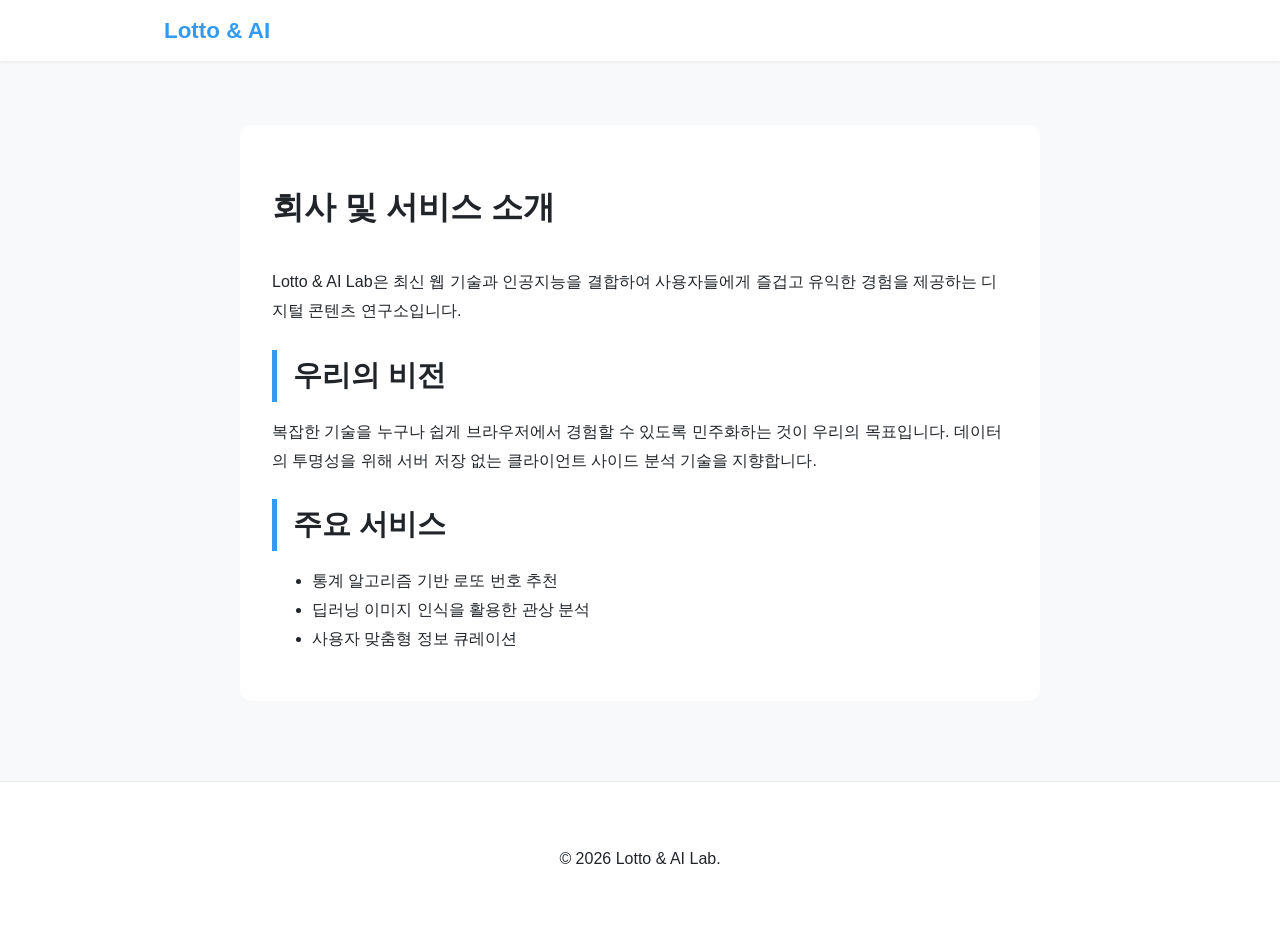
<file: about.html>
<!DOCTYPE html>
<html lang="ko">
<head>
    <meta charset="UTF-8">
    <title>회사 소개 | Lotto & AI</title>
    <link rel="stylesheet" href="style.css">
    <style>
        .legal-content { max-width: 800px; margin: 4rem auto; padding: 2rem; background: var(--container-bg); border-radius: 12px; line-height: 1.8; color: var(--text-color); }
        h1 { margin-bottom: 2rem; }
    </style>
</head>
<body>
    <nav class="navbar"><div class="nav-container"><a href="index.html" class="nav-brand">Lotto & AI</a></div></nav>
    <div class="legal-content">
        <h1>회사 및 서비스 소개</h1>
        <p>Lotto & AI Lab은 최신 웹 기술과 인공지능을 결합하여 사용자들에게 즐겁고 유익한 경험을 제공하는 디지털 콘텐츠 연구소입니다.</p>
        
        <h2>우리의 비전</h2>
        <p>복잡한 기술을 누구나 쉽게 브라우저에서 경험할 수 있도록 민주화하는 것이 우리의 목표입니다. 데이터의 투명성을 위해 서버 저장 없는 클라이언트 사이드 분석 기술을 지향합니다.</p>

        <h2>주요 서비스</h2>
        <ul>
            <li>통계 알고리즘 기반 로또 번호 추천</li>
            <li>딥러닝 이미지 인식을 활용한 관상 분석</li>
            <li>사용자 맞춤형 정보 큐레이션</li>
        </ul>
    </div>
    <footer class="footer"><p>&copy; 2026 Lotto & AI Lab.</p></footer>
</body>
</html>
</file>
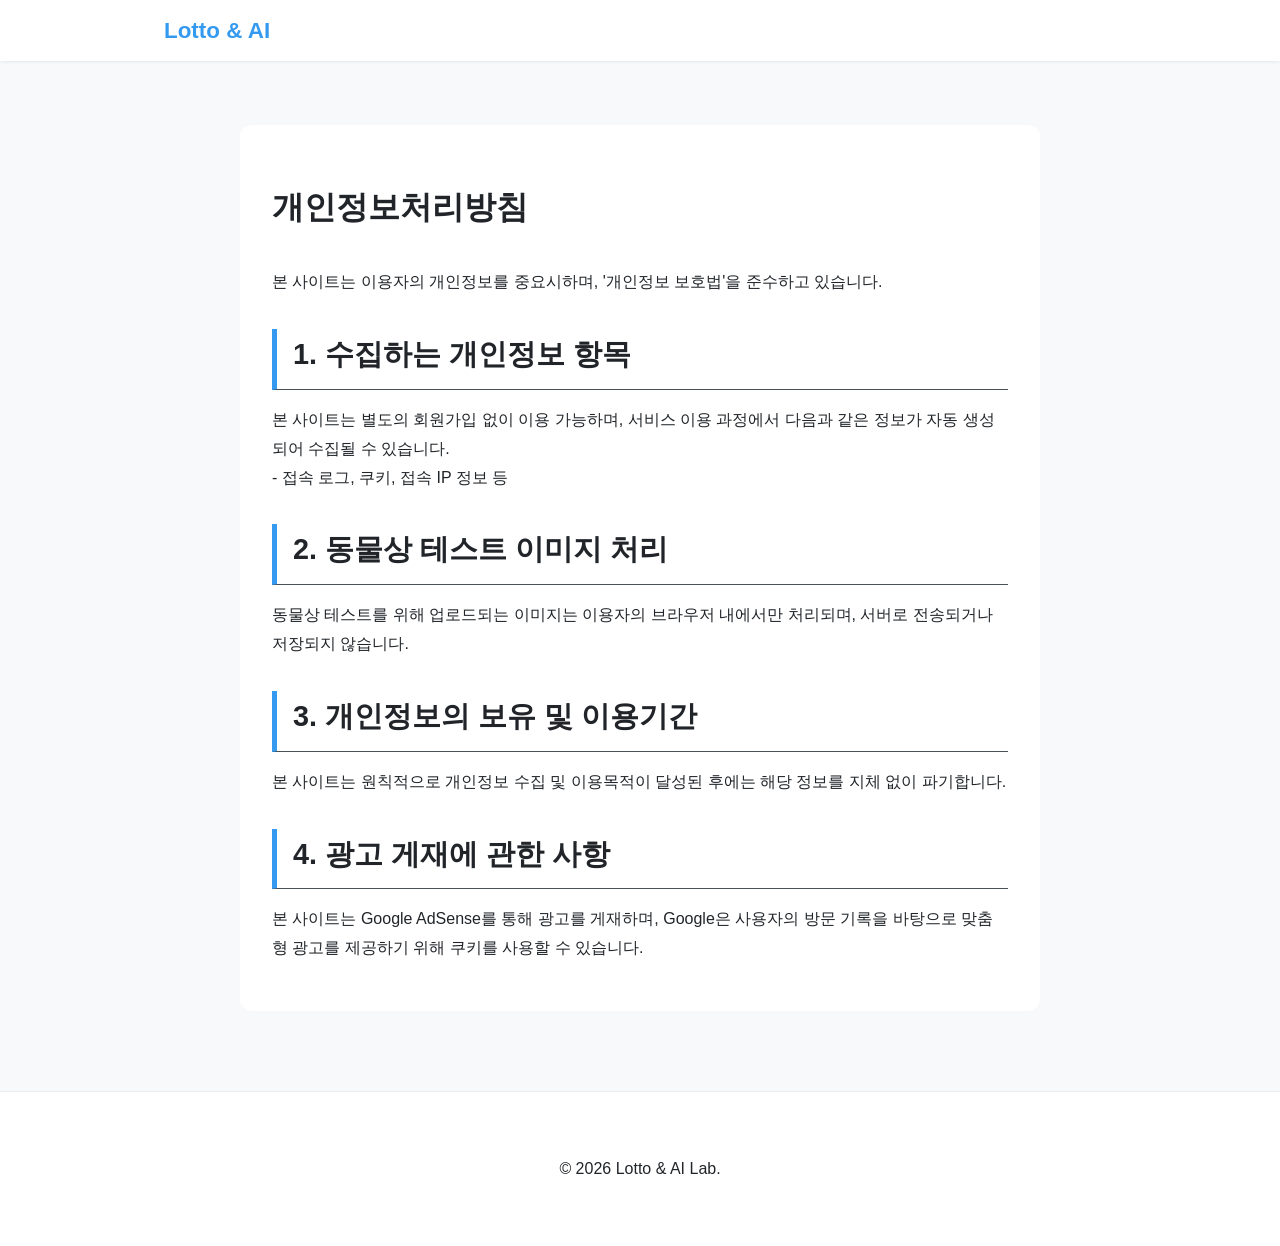
<file: privacy.html>
<!DOCTYPE html>
<html lang="ko">
<head>
    <meta charset="UTF-8">
    <title>개인정보처리방침 | Lotto & AI</title>
    <link rel="stylesheet" href="style.css">
    <style>
        .legal-content { max-width: 800px; margin: 4rem auto; padding: 2rem; background: var(--container-bg); border-radius: 12px; line-height: 1.8; color: var(--text-color); }
        h1 { margin-bottom: 2rem; }
        h2 { margin-top: 2rem; border-bottom: 1px solid var(--row-text); padding-bottom: 0.5rem; }
    </style>
</head>
<body>
    <nav class="navbar"><div class="nav-container"><a href="index.html" class="nav-brand">Lotto & AI</a></div></nav>
    <div class="legal-content">
        <h1>개인정보처리방침</h1>
        <p>본 사이트는 이용자의 개인정보를 중요시하며, '개인정보 보호법'을 준수하고 있습니다.</p>
        
        <h2>1. 수집하는 개인정보 항목</h2>
        <p>본 사이트는 별도의 회원가입 없이 이용 가능하며, 서비스 이용 과정에서 다음과 같은 정보가 자동 생성되어 수집될 수 있습니다.<br>
        - 접속 로그, 쿠키, 접속 IP 정보 등</p>

        <h2>2. 동물상 테스트 이미지 처리</h2>
        <p>동물상 테스트를 위해 업로드되는 이미지는 이용자의 브라우저 내에서만 처리되며, 서버로 전송되거나 저장되지 않습니다.</p>

        <h2>3. 개인정보의 보유 및 이용기간</h2>
        <p>본 사이트는 원칙적으로 개인정보 수집 및 이용목적이 달성된 후에는 해당 정보를 지체 없이 파기합니다.</p>

        <h2>4. 광고 게재에 관한 사항</h2>
        <p>본 사이트는 Google AdSense를 통해 광고를 게재하며, Google은 사용자의 방문 기록을 바탕으로 맞춤형 광고를 제공하기 위해 쿠키를 사용할 수 있습니다.</p>
    </div>
    <footer class="footer"><p>&copy; 2026 Lotto & AI Lab.</p></footer>
</body>
</html>
</file>
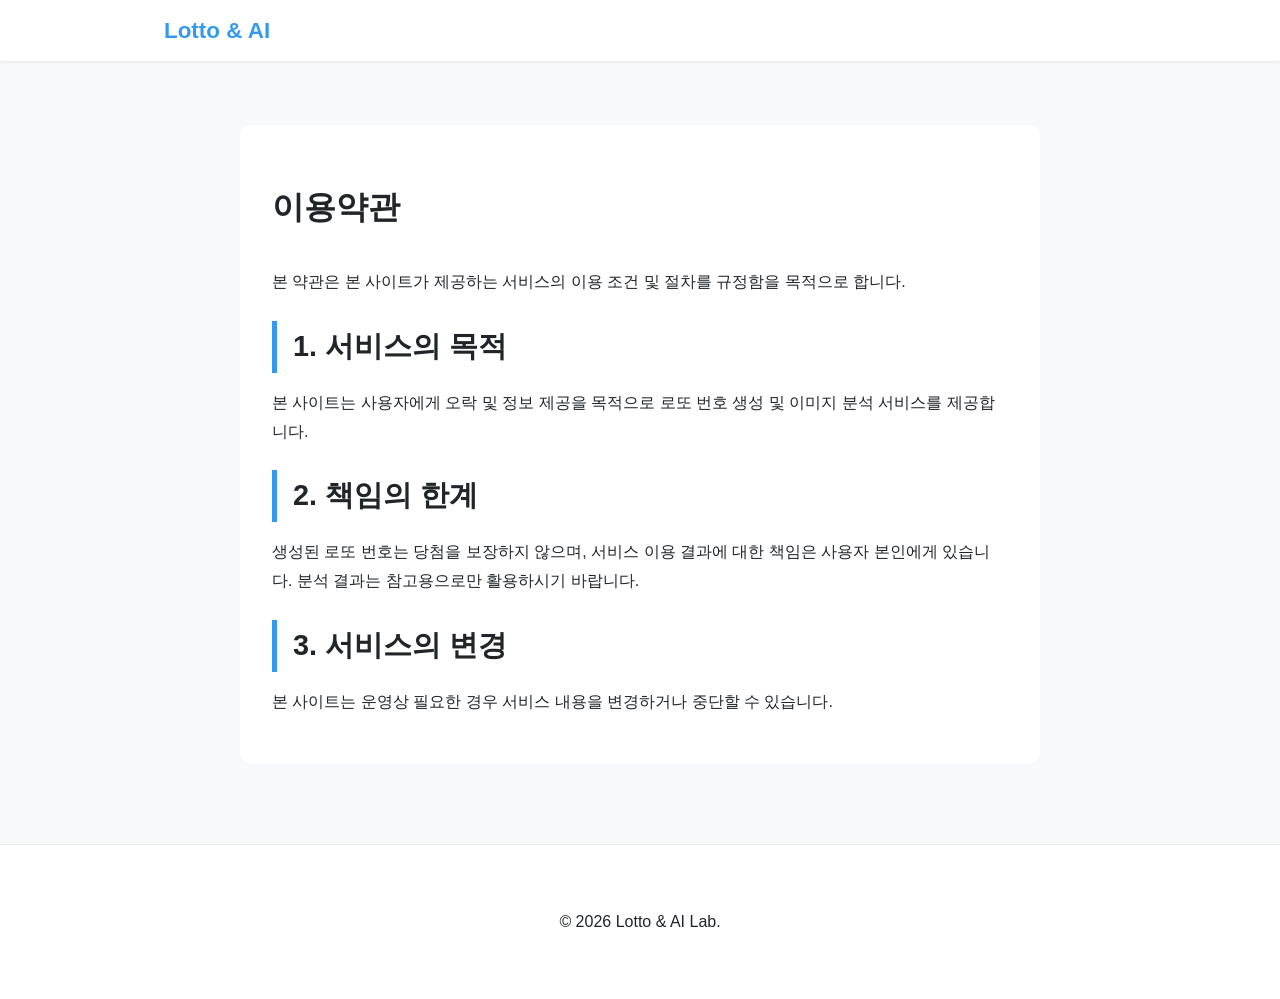
<file: terms.html>
<!DOCTYPE html>
<html lang="ko">
<head>
    <meta charset="UTF-8">
    <title>이용약관 | Lotto & AI</title>
    <link rel="stylesheet" href="style.css">
    <style>
        .legal-content { max-width: 800px; margin: 4rem auto; padding: 2rem; background: var(--container-bg); border-radius: 12px; line-height: 1.8; color: var(--text-color); }
        h1 { margin-bottom: 2rem; }
    </style>
</head>
<body>
    <nav class="navbar"><div class="nav-container"><a href="index.html" class="nav-brand">Lotto & AI</a></div></nav>
    <div class="legal-content">
        <h1>이용약관</h1>
        <p>본 약관은 본 사이트가 제공하는 서비스의 이용 조건 및 절차를 규정함을 목적으로 합니다.</p>
        
        <h2>1. 서비스의 목적</h2>
        <p>본 사이트는 사용자에게 오락 및 정보 제공을 목적으로 로또 번호 생성 및 이미지 분석 서비스를 제공합니다.</p>

        <h2>2. 책임의 한계</h2>
        <p>생성된 로또 번호는 당첨을 보장하지 않으며, 서비스 이용 결과에 대한 책임은 사용자 본인에게 있습니다. 분석 결과는 참고용으로만 활용하시기 바랍니다.</p>

        <h2>3. 서비스의 변경</h2>
        <p>본 사이트는 운영상 필요한 경우 서비스 내용을 변경하거나 중단할 수 있습니다.</p>
    </div>
    <footer class="footer"><p>&copy; 2026 Lotto & AI Lab.</p></footer>
</body>
</html>
</file>
<file: style.css>
:root {
    --bg-color: #f8f9fa;
    --container-bg: #ffffff;
    --text-color: #212529;
    --row-bg: #f1f3f5;
    --row-text: #495057;
    --btn-bg: #4dabf7;
    --btn-hover: #339af0;
    --shadow-color: rgba(0, 0, 0, 0.08);
    --progress-bg: #e9ecef;
    --progress-fill: #4dabf7;
    --accent-color: #339af0;
    --card-shadow: 0 4px 6px -1px rgba(0, 0, 0, 0.1), 0 2px 4px -1px rgba(0, 0, 0, 0.06);
}

[data-theme="dark"] {
    --bg-color: #121212;
    --container-bg: #1e1e1e;
    --text-color: #e9ecef;
    --row-bg: #2d2d2d;
    --row-text: #adb5bd;
    --btn-bg: #339af0;
    --btn-hover: #4dabf7;
    --shadow-color: rgba(0, 0, 0, 0.3);
    --progress-bg: #343a40;
    --progress-fill: #74c0fc;
}

* { box-sizing: border-box; }
html { scroll-behavior: smooth; }

body {
    font-family: 'Noto Sans KR', sans-serif;
    background-color: var(--bg-color);
    color: var(--text-color);
    margin: 0;
    line-height: 1.6;
    transition: background-color 0.3s ease;
}

/* Navbar */
.navbar {
    width: 100%;
    background-color: var(--container-bg);
    box-shadow: 0 1px 3px var(--shadow-color);
    position: sticky;
    top: 0;
    z-index: 1000;
}

.nav-container {
    max-width: 1000px;
    margin: 0 auto;
    display: flex;
    justify-content: space-between;
    align-items: center;
    padding: 0.8rem 1.5rem;
}

.nav-brand {
    font-size: 1.4rem;
    font-weight: 700;
    text-decoration: none;
    color: var(--accent-color);
}

.nav-links {
    display: flex;
    gap: 1.5rem;
}

.nav-link {
    text-decoration: none;
    color: var(--text-color);
    font-size: 0.9rem;
    font-weight: 500;
    transition: color 0.2s;
}

.nav-link:hover { color: var(--accent-color); }

/* Main Container */
.container {
    max-width: 800px;
    margin: 2rem auto;
    padding: 0 1rem;
}

.hero-section {
    text-align: center;
    padding: 3rem 0;
}

.hero-section h1 { font-size: 2.5rem; margin-bottom: 0.5rem; }
.hero-section p { color: var(--row-text); font-size: 1.1rem; }

.section { margin-bottom: 2.5rem; }

.card {
    background-color: var(--container-bg);
    padding: 2.5rem;
    border-radius: 16px;
    box-shadow: var(--card-shadow);
    transition: transform 0.2s ease;
}

h2 { font-size: 1.8rem; margin-bottom: 1rem; border-left: 5px solid var(--accent-color); padding-left: 1rem; }
.section-desc { color: var(--row-text); margin-bottom: 2rem; font-size: 1.05rem; }

/* Lotto */
.lotto-numbers-container {
    display: flex;
    flex-direction: column;
    gap: 0.8rem;
    margin-bottom: 2rem;
}

.lotto-row {
    background-color: var(--row-bg);
    padding: 1rem;
    border-radius: 10px;
    font-size: 1.1rem;
    font-weight: 500;
    text-align: center;
}

/* Buttons */
.main-btn {
    display: block;
    width: 100%;
    max-width: 300px;
    margin: 0 auto 2rem;
    padding: 1rem;
    background-color: var(--btn-bg);
    color: white;
    border: none;
    border-radius: 8px;
    font-size: 1.1rem;
    font-weight: 700;
    cursor: pointer;
    transition: background 0.2s, transform 0.1s;
}

.main-btn:hover { background-color: var(--btn-hover); transform: translateY(-2px); }
.main-btn:active { transform: translateY(0); }

/* Content Text */
.content-text {
    margin-top: 2rem;
    padding-top: 2rem;
    border-top: 1px solid var(--row-bg);
    text-align: left;
}

.content-text h3 { font-size: 1.3rem; margin-bottom: 0.8rem; }
.content-text p { color: var(--row-text); font-size: 0.95rem; line-height: 1.8; }

/* Info Grid */
.info-grid {
    display: grid;
    grid-template-columns: 1fr 1fr;
    gap: 1.5rem;
    text-align: left;
}

.info-item h4 { margin-bottom: 0.5rem; color: var(--accent-color); }
.info-item p { font-size: 0.9rem; color: var(--row-text); }

/* Footer */
.footer {
    background-color: var(--container-bg);
    padding: 3rem 1.5rem;
    margin-top: 5rem;
    border-top: 1px solid var(--shadow-color);
    text-align: center;
}

.footer-links {
    margin-top: 1rem;
    display: flex;
    justify-content: center;
    gap: 1.5rem;
}

.footer-links a {
    text-decoration: none;
    color: var(--row-text);
    font-size: 0.85rem;
}

.footer-links a:hover { color: var(--accent-color); }

/* Responsive */
@media (max-width: 768px) {
    .nav-links { display: none; }
    .info-grid { grid-template-columns: 1fr; }
    .hero-section h1 { font-size: 2rem; }
    .card { padding: 1.5rem; }
}

/* Animal Test Styles */
.animal-test-container { display: flex; flex-direction: column; align-items: center; }
#image-preview { max-width: 100%; width: 280px; border-radius: 12px; margin-bottom: 1.5rem; box-shadow: var(--card-shadow); }
#label-container { width: 100%; max-width: 350px; }
.prediction-label { margin-bottom: 1.2rem; }
.label-text { font-weight: 600; margin-bottom: 0.4rem; font-size: 0.9rem; }
.progress-bar-container { height: 10px; background: var(--progress-bg); border-radius: 5px; overflow: hidden; }
.progress-bar { height: 100%; background: var(--progress-fill); transition: width 0.3s; }

/* Form Styles */
#contact-form { display: flex; flex-direction: column; gap: 1rem; text-align: left; }
.form-row { display: flex; gap: 1rem; }
.form-group { flex: 1; }
.form-group input, .form-group textarea {
    width: 100%; padding: 0.8rem; border: 1px solid var(--progress-bg); border-radius: 8px;
    background: var(--row-bg); color: var(--text-color); font-size: 0.95rem;
}
.theme-toggle { text-align: right; margin-bottom: 1rem; }
#theme-btn { background: none; border: 1px solid var(--row-text); color: var(--text-color); padding: 0.4rem 0.8rem; border-radius: 20px; cursor: pointer; }
</file>
